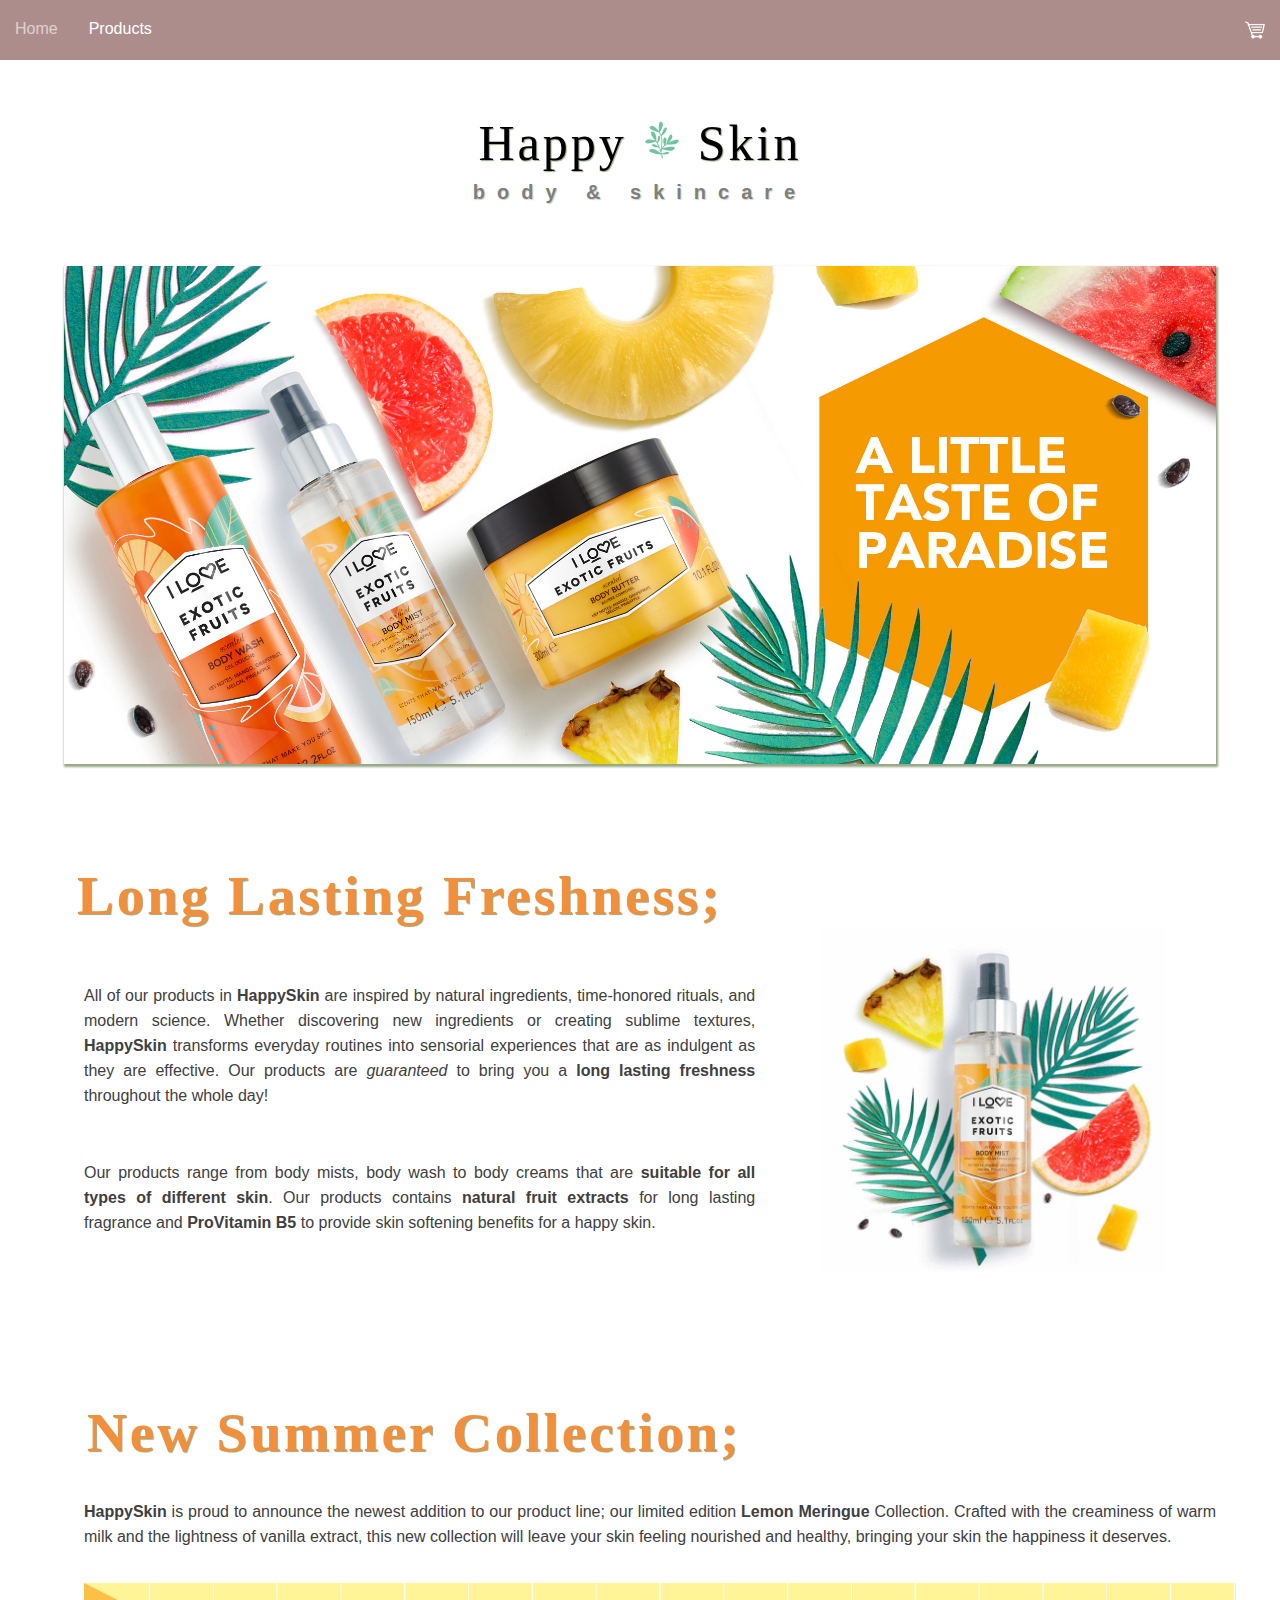
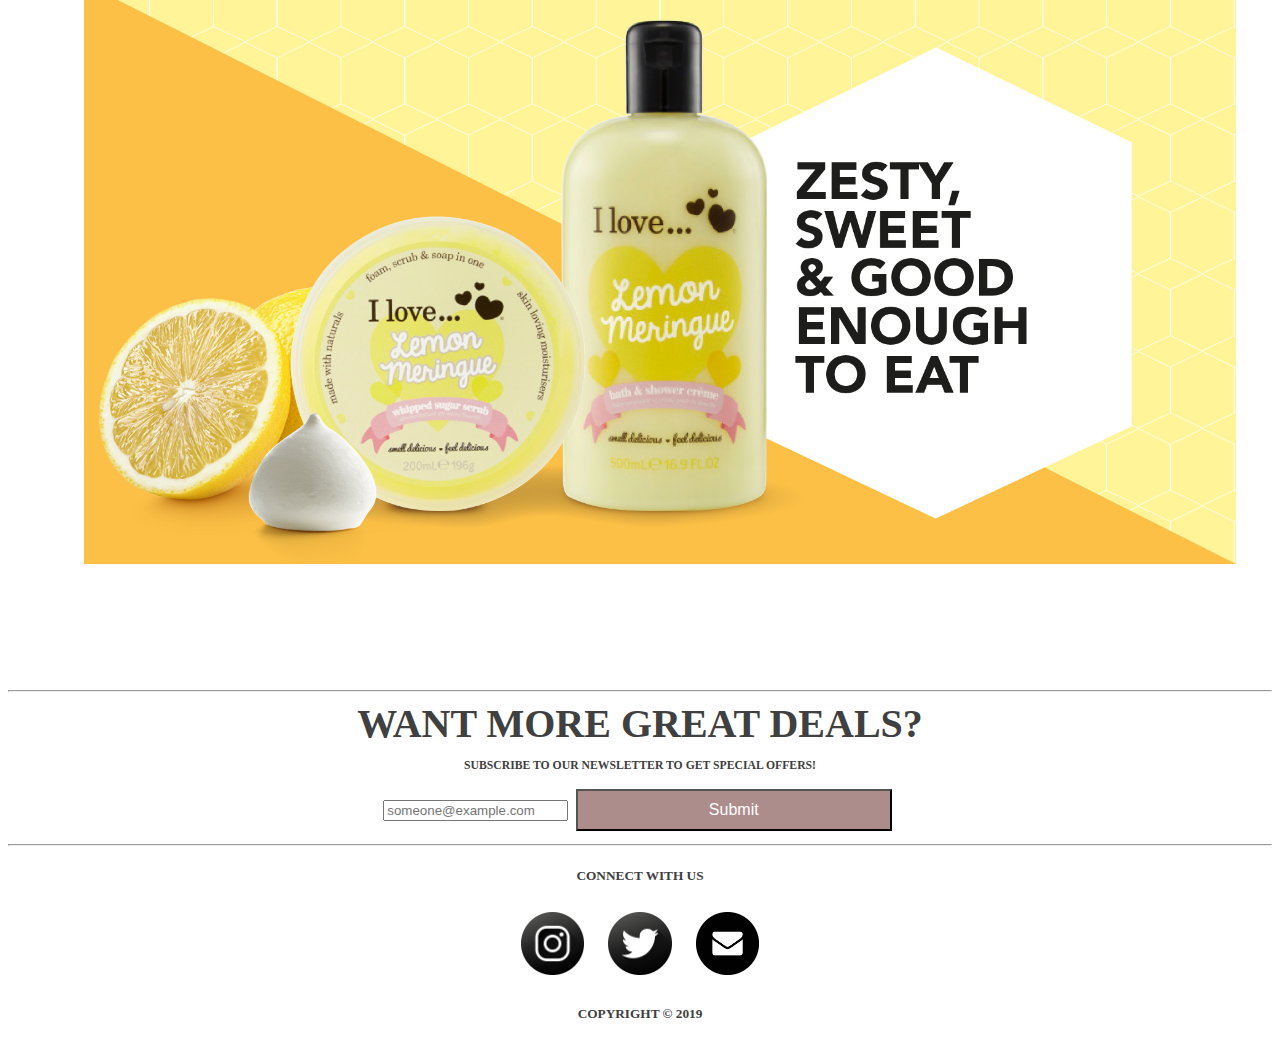
<file: index.html>
<!DOCTYPE html>
<html>
	<head>
		<meta charset="utf-8">
		<title>Home | HappySkin </title>
		<link rel="icon" type="image/jpg" href="images/heart.jpg">
		<link rel="stylesheet" href="main_style.css">
	</head>
	<body>
	
	<!-- Header and Navigation Bar-->
		<header id="header">
		Happy		
		<img height="40" src="images/leaflogo.png" alt="logo">
		Skin
		<h6> body &amp skincare </h6>
		</header>
		<nav class="navbar">
            <a href="index.html">Home</a>
            <div class="dropdown">
                <button class="dropbtn">Products</button>
                <div class="dropdown-content">
                    <a href="bodymist.html">Body Mist</a>
                    <a href="bodywash.html">Body Wash</a>
                    <a href="bodybutter.html">Body Butter</a>
                </div>
            </div>
            <div class="icon">
	
                <a href="#cart"><img height="50%" src="images/cart_icon.png"></a> 
                </div>
            </div>
        </nav>
		<!-- end of header & navigation bar -->
		
		<!-- main container that holds contents of the mainpage -->
		<div class="container1">
			<div class="container2">
				<div class="container3">				
					<div class="content1">
					
					<!-- animation slideshow for the mainpage-->
					<div id="slider">
					<figure>
					
						<img src="images/banner1.jpg" alt="banner">
						<img src="images/banner2.jpg" alt="banner">
						<img src="images/banner3.jpg" alt="banner">
						<img src="images/banner1.jpg" alt="banner">
						<img src="images/banner1.jpg" alt="banner">
					
					</figure>
					</div>
					<!-- end of slideshow -->
					
						<h1> Long Lasting Freshness;</h1>
						<div class="information">
						<p>All of our products in <strong>HappySkin</strong> are inspired by natural ingredients, time-honored rituals, and modern science. Whether discovering new ingredients or creating sublime textures, <strong>HappySkin</strong> transforms everyday routines into sensorial experiences that are as indulgent as they are effective. Our products are <i>guaranteed</i> to bring you a <strong>long lasting freshness</strong> throughout the whole day!</p>					
						<p>Our products range from body mists, body wash to body creams that are <b>suitable for all types of different skin</b>. Our products contains <b>natural fruit extracts</b> for long lasting fragrance and <b>ProVitamin B5</b> to provide skin softening benefits for a happy skin.</p>
						</div>
						<img class="productpic" src="images/productgif.gif">
						
							
					</div>
						<div class="newblock">
						<h1>New Summer Collection;</h1>
							<p><b>HappySkin</b> is proud to announce the newest addition to our product line; our limited edition <strong>Lemon Meringue</strong> Collection. Crafted with the creaminess of warm milk and the lightness of vanilla extract, this new collection will leave your skin feeling nourished and healthy, bringing your skin the happiness it deserves.</p>
							<img class="banner" src="images/newcoll.jpg">
						
						</div>
				</div>
						
			</div>
			
		</div>

	</body>

	<footer>
		<hr>
		<div class="newsletter">
            <h2>Want more great deals?</h2>
            <h3>Subscribe to our newsletter to get special offers!</h3>
            <input type="email" name="email" placeholder="someone@example.com">
            <input class="newbtn" type="submit" name="Subscribe">
        </div>
		<hr>
        <h5>Connect with us</h5>
        <a href="https://www.instagram.com/" target="_blank"><img class="contact" src="images/insta.png"></a>
        <a href="https://www.twitter.com/" target="_blank"><img class="contact" src="images/twt.png"></a>
        <a href="mailto:contact@happyskin.com" target="_top"><img class="contact" src="images/mail.jpg"></a>
        <h5>Copyright &copy; 2019</h5>
	</footer>
</html>
</file>
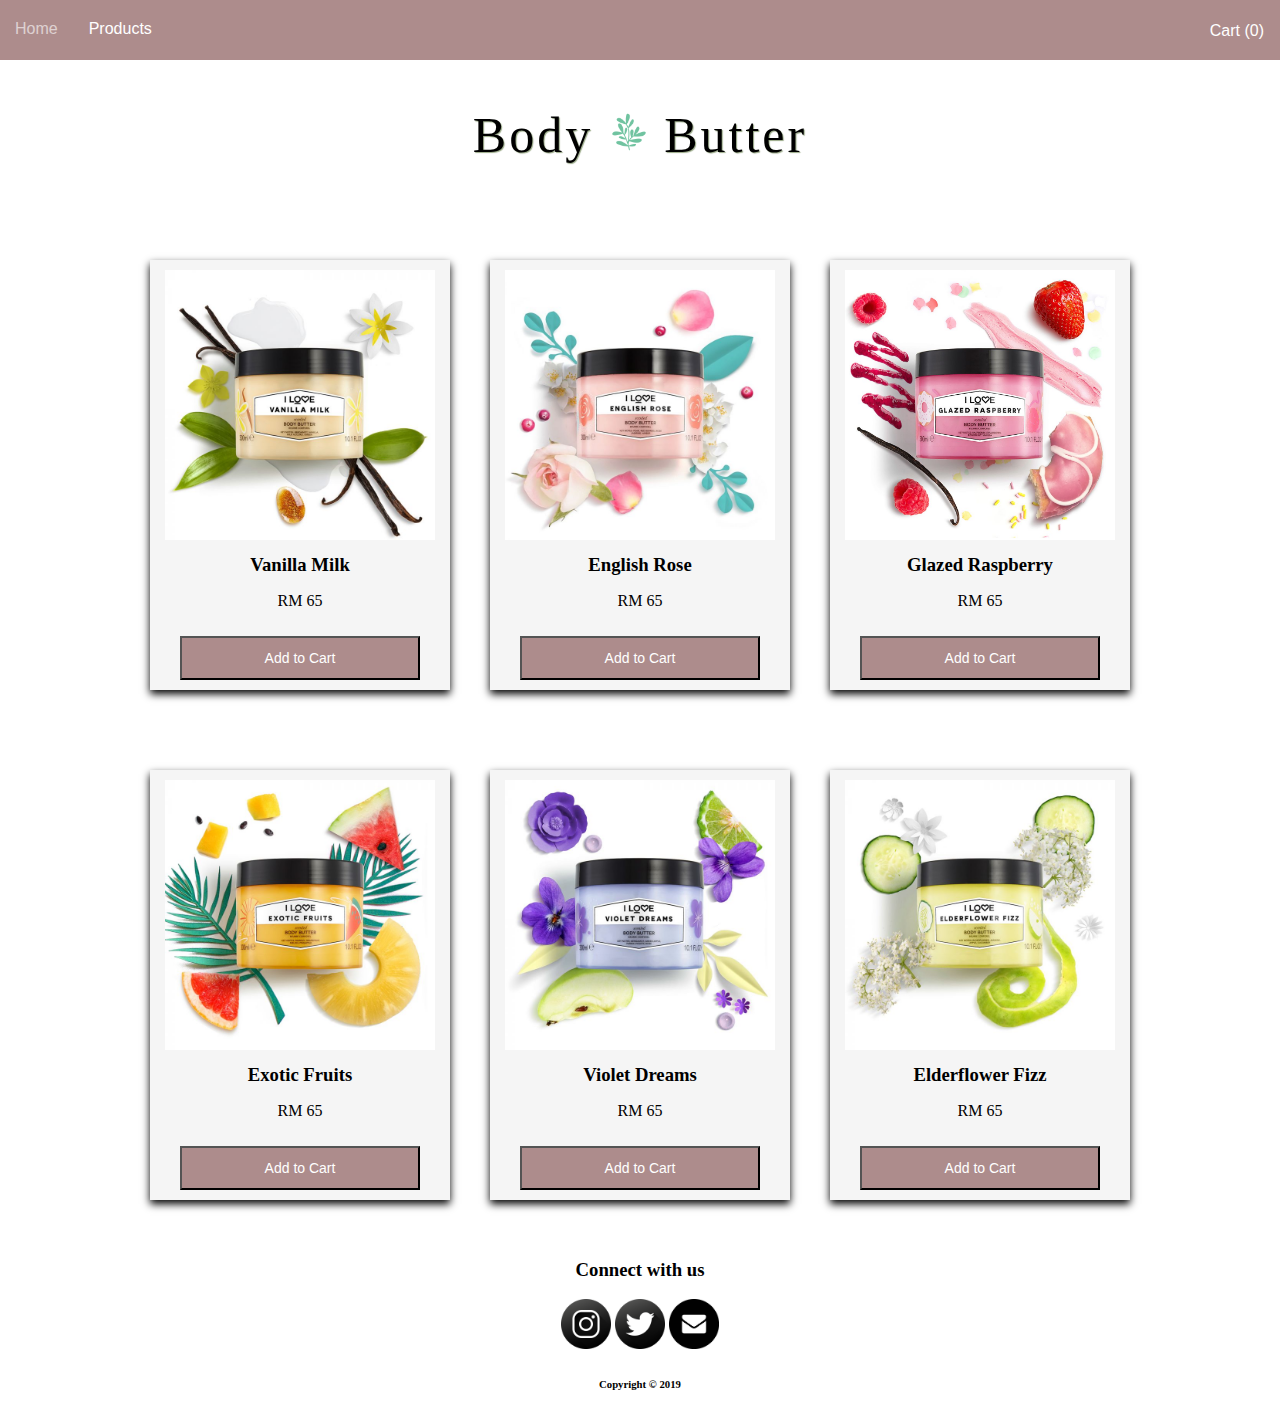
<file: Bodybutter.html>
<!DOCTYPE html>
<html>
    <head>
        <title>Body Butter | HappySkin</title>
        <link rel="icon" type="image/jpg" href="images/heart.jpg">
        <link rel="stylesheet" href="style.css">
        <script src="cart.js" async></script>
    </head>
    <header> 
        <div id="header">
            Body
            <img height="40" src="images/leaflogo.png" alt="logo">
            Butter
        </div>
        <nav class="navbar">
            <a href="index.html">Home</a>
            <div class="dropdown">
                <button class="dropbtn">Products</button>
                <div class="dropdown-content">
                    <a href="bodymist.html">Body Mist</a>
                    <a href="bodywash.html">Body Wash</a>
                    <a href="bodybutter.html">Body Butter</a>
                </div>
            </div> 
            <div class="icon">
                <button id="cart" class="dropbtn">Cart (<span class="cartqty">0</span>)</button>
            </div>
        </nav>
    </header>
                
    <body>
        <div class="container" style="margin-top: 50px;">
            <div class="image">
                <img class= "pic" src="images/butter1.jpg" alt="Body Butter 1">
                <h3 class="title">Vanilla Milk</h3>
                <p class="price">RM 65</p>
                <button class="imgbtn">Add to Cart</button>
            </div>
            <div class="image">
                <img class= "pic" src="images/butter2.jpg" alt="Body Butter 2">
                <h3 class="title">English Rose</h3>
                <p class="price">RM 65</p>
                <button class="imgbtn">Add to Cart</button>
            </div>
            <div class="image">
                <img class= "pic" src="images/butter3.jpg" alt="Body Butter 3">
                <h3 class="title">Glazed Raspberry</h3>
                <p class="price">RM 65</p>
                <button class="imgbtn">Add to Cart</button>
            </div>
        </div>
        <div class="container">
            <div class="image">
                <img class= "pic" src="images/butter4.jpg" alt="Body Butter 4">
                <h3 class="title">Exotic Fruits</h3>
                <p class="price">RM 65</p>
                <button class="imgbtn">Add to Cart</button>
            </div>
            <div class="image">
                <img class= "pic" src="images/butter5.jpg" alt="Body Butter 5">
                <h3 class="title">Violet Dreams</h3>
                <p class="price">RM 65</p>
                <button class="imgbtn">Add to Cart</button>
            </div>
            <div class="image">
                <img class= "pic" src="images/butter6.jpg" alt="Body Butter 6">
                <h3 class="title">Elderflower Fizz</h3>
                <p class="price">RM 65</p>
                <button class="imgbtn">Add to Cart</button>
             </div>
        </div>
    </body>

    <div class="modal" id="mycart">
        <div class="cart-content">
            <span class="close" style="color:black">&times;</span>
            <div class="row"></div>
        </div>
        <div class="checkout">
            <p class="empty">Your shopping cart is empty</p>
            <button class="cartbtn">Check Out</button>
        </div>
    </div>

    <footer>
        <h3>Connect with us</h3>
        <a href="https://www.instagram.com/" target="_blank"><img src="images/insta.png"></a>
        <a href="https://www.twitter.com/" target="_blank"><img src="images/twt.png"></a>
        <a href="mailto:contact@happyskin.com" target="_top"><img src="images/mail.jpg"></a>
        <h6>Copyright &copy; 2019</h6>
    </footer>
</html>
</file>
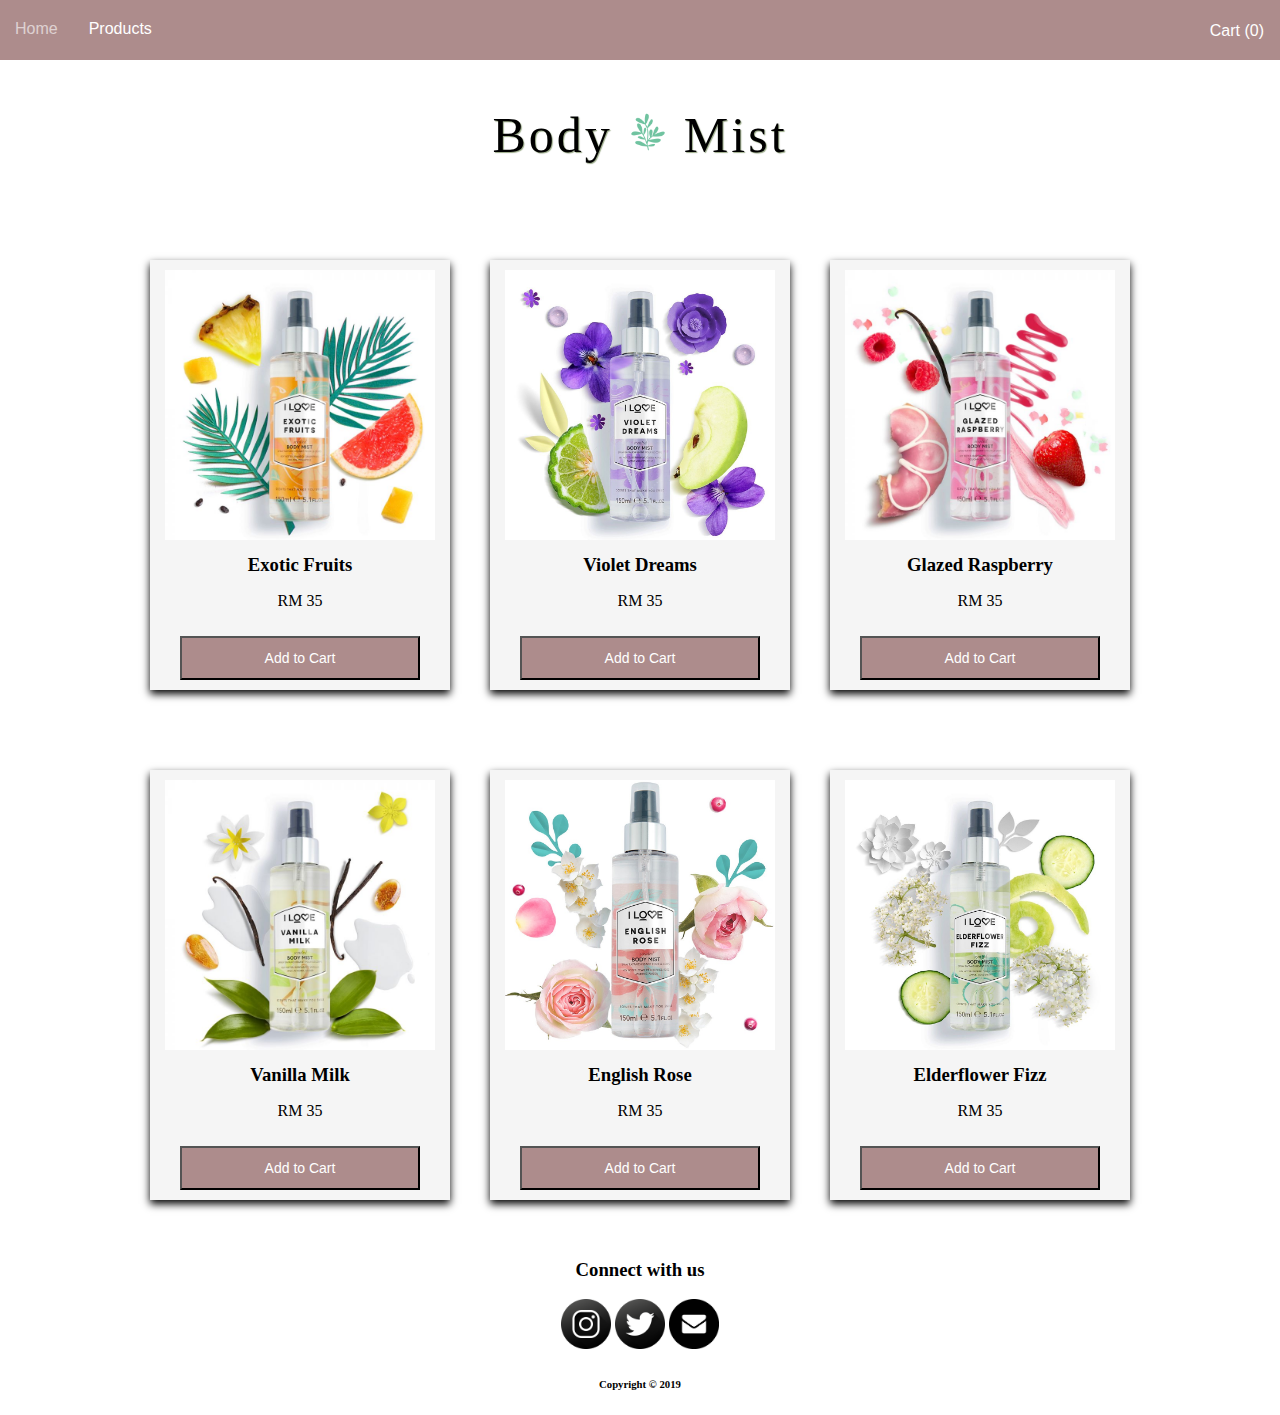
<file: Bodymist.html>
<!DOCTYPE html>
<html>
    <head>
        <title>Body Mist | HappySkin</title>
        <link rel="icon" type="image/jpg" href="images/heart.jpg">
        <link rel="stylesheet" href="style.css">
        <script src="cart.js" async></script>
    </head>
    <header> 
        <div id="header">
            Body		
            <img height="40" src="images/leaflogo.png" alt="logo">
            Mist
        </div>
        <nav class="navbar">
            <a href="index.html">Home</a>
            <div class="dropdown">
                <button class="dropbtn">Products</button>
                <div class="dropdown-content">
                    <a href="bodymist.html">Body Mist</a>
                    <a href="bodywash.html">Body Wash</a>
                    <a href="bodybutter.html">Body Butter</a>
                </div>
            </div> 
            <div class="icon">
                <button id="cart" class="dropbtn">Cart (<span class="cartqty">0</span>)</button>
            </div>
        </nav>
    </header>
        
    <body>
        <div class="container" style="margin-top: 50px;">
            <div class="image">
                <img class= "pic" src="images/product01.jpg" alt="Product 1">
                <h3 class="title">Exotic Fruits</h3>
                <p class="price">RM 35</p>
                <button class="imgbtn">Add to Cart</button>
            </div>
            <div class="image">
                <img class= "pic" src="images/product02.jpg" alt="Product 2">
                <h3 class="title">Violet Dreams</h3>
                <p class="price">RM 35</p>
                <button class="imgbtn">Add to Cart</button>
            </div>
            <div class="image">
                <img class= "pic" src="images/product03.jpg" alt="Product 3">
                <h3 class="title">Glazed Raspberry</h3>
                <p class="price">RM 35</p>
                <button class="imgbtn">Add to Cart</button>
            </div>
        </div>
        <div class="container">
            <div class="image">
                <img class= "pic" src="images/product04.jpg" alt="Product 4">
                <h3 class="title">Vanilla Milk</h3>
                <p class="price">RM 35</p>
                <button class="imgbtn">Add to Cart</button>
            </div>
            <div class="image">
                <img class= "pic" src="images/product05.jpg" alt="Product 5">
                <h3 class="title">English Rose</h3>
                <p class="price">RM 35</p>
                <button class="imgbtn">Add to Cart</button>
            </div>
            <div class="image">
                <img class= "pic" src="images/product06.jpg" alt="Product 6">
                <h3 class="title">Elderflower Fizz</h3>
                <p class="price">RM 35</p>
                <button class="imgbtn">Add to Cart</button>
            </div>
        </div>
    </body>

    <div class="modal" id="mycart">
        <div class="cart-content">
            <span class="close" style="color:black">&times;</span>
            <div class="row"></div>
        </div>
        <div class="checkout">
            <p class="empty">Your shopping cart is empty</p>
            <button class="cartbtn">Check Out</button>
        </div>
    </div>
    
    <footer>
        <h3>Connect with us</h3>
        <a href="https://www.instagram.com/" target="_blank"><img src="images/insta.png"></a>
        <a href="https://www.twitter.com/" target="_blank"><img src="images/twt.png"></a>
        <a href="mailto:contact@happyskin.com" target="_top"><img src="images/mail.jpg"></a>
        <h6>Copyright &copy; 2019</h6>
    </footer>
</html>
</file>
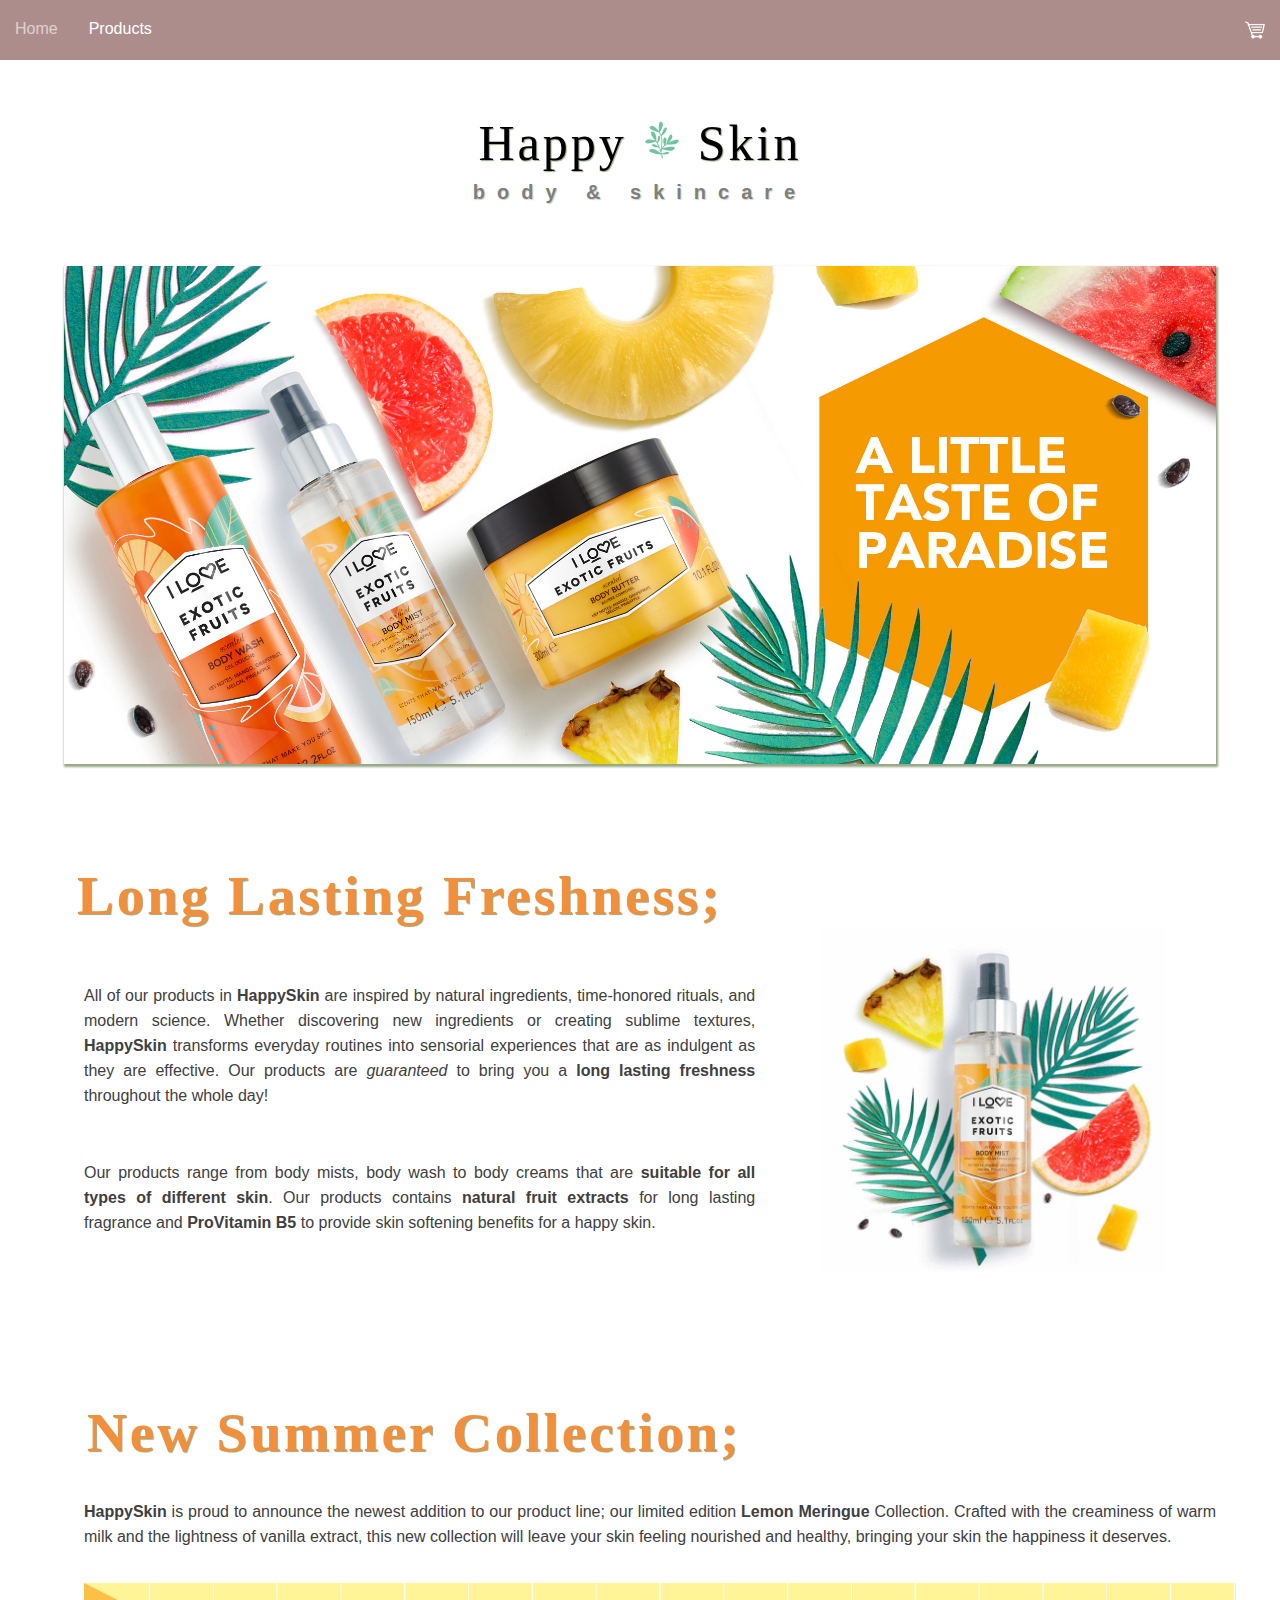
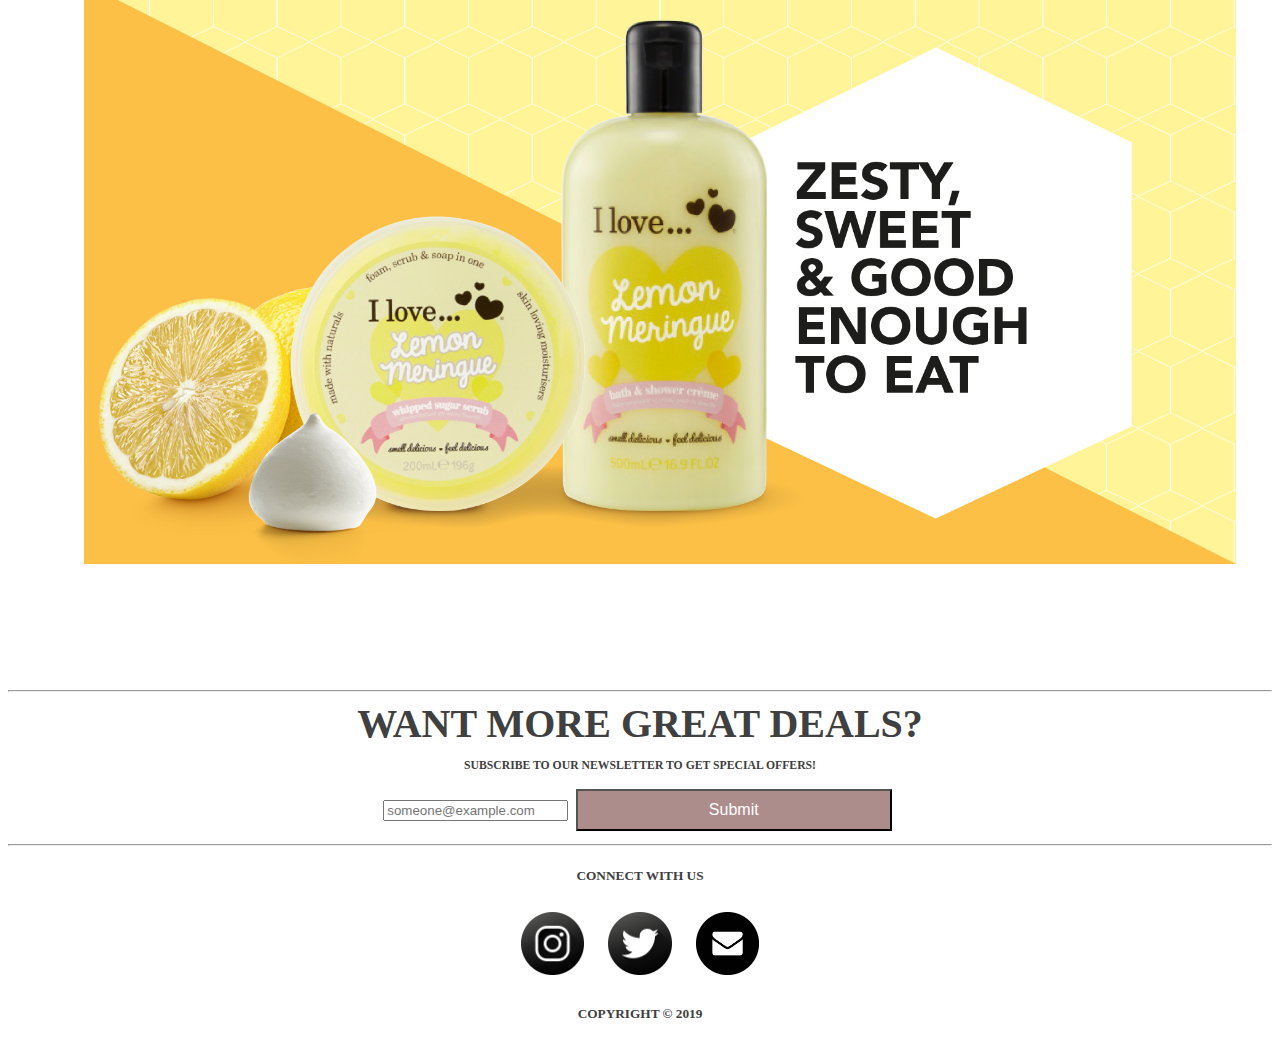
<file: Main_old.html>
<!DOCTYPE html>
<html>
	<head>
		<meta charset="utf-8">
		<title>Home | HappySkin </title>
		<link rel="icon" type="image/jpg" href="images/heart.jpg">
		<link rel="stylesheet" href="main_style.css">
	</head>
	<body>
	
	<!-- Header and Navigation Bar-->
		<header id="header">
		Happy		
		<img height="40" src="images/leaflogo.png" alt="logo">
		Skin
		<h6> body &amp skincare </h6>
		</header>
		<nav class="navbar">
            <a href="Main_old.html">Home</a>
            <div class="dropdown">
                <button class="dropbtn">Products</button>
                <div class="dropdown-content">
                    <a href="bodymist.html">Body Mist</a>
                    <a href="bodywash.html">Body Wash</a>
                    <a href="bodybutter.html">Body Butter</a>
                </div>
            </div>
            <div class="icon">
	
                <a href="#cart"><img height="50%" src="images/cart_icon.png"></a> 
                </div>
            </div>
        </nav>
		<!-- end of header & navigation bar -->
		
		<!-- main container that holds contents of the mainpage -->
		<div class="container1">
			<div class="container2">
				<div class="container3">				
					<div class="content1">
					
					<!-- animation slideshow for the mainpage-->
					<div id="slider">
					<figure>
					
						<img src="images/banner1.jpg" alt="banner">
						<img src="images/banner2.jpg" alt="banner">
						<img src="images/banner3.jpg" alt="banner">
						<img src="images/banner1.jpg" alt="banner">
						<img src="images/banner1.jpg" alt="banner">
					
					</figure>
					</div>
					<!-- end of slideshow -->
					
						<h1> Long Lasting Freshness;</h1>
						<div class="information">
						<p>All of our products in <strong>HappySkin</strong> are inspired by natural ingredients, time-honored rituals, and modern science. Whether discovering new ingredients or creating sublime textures, <strong>HappySkin</strong> transforms everyday routines into sensorial experiences that are as indulgent as they are effective. Our products are <i>guaranteed</i> to bring you a <strong>long lasting freshness</strong> throughout the whole day!</p>					
						<p>Our products range from body mists, body wash to body creams that are <b>suitable for all types of different skin</b>. Our products contains <b>natural fruit extracts</b> for long lasting fragrance and <b>ProVitamin B5</b> to provide skin softening benefits for a happy skin.</p>
						</div>
						<img class="productpic" src="images/productgif.gif">
						
							
					</div>
						<div class="newblock">
						<h1>New Summer Collection;</h1>
							<p><b>HappySkin</b> is proud to announce the newest addition to our product line; our limited edition <strong>Lemon Meringue</strong> Collection. Crafted with the creaminess of warm milk and the lightness of vanilla extract, this new collection will leave your skin feeling nourished and healthy, bringing your skin the happiness it deserves.</p>
							<img class="banner" src="images/newcoll.jpg">
						
						</div>
				</div>
						
			</div>
			
		</div>

	</body>

	<footer>
		<hr>
		<div class="newsletter">
            <h2>Want more great deals?</h2>
            <h3>Subscribe to our newsletter to get special offers!</h3>
            <input type="email" name="email" placeholder="someone@example.com">
            <input class="newbtn" type="submit" name="Subscribe">
        </div>
		<hr>
        <h5>Connect with us</h5>
        <a href="https://www.instagram.com/" target="_blank"><img class="contact" src="images/insta.png"></a>
        <a href="https://www.twitter.com/" target="_blank"><img class="contact" src="images/twt.png"></a>
        <a href="mailto:contact@happyskin.com" target="_top"><img class="contact" src="images/mail.jpg"></a>
        <h5>Copyright &copy; 2019</h5>
	</footer>
</html>
</file>
<file: main_style.css>
#header{
    font-size: 50px;
    font-family: Georgia;
    font-variant: Small Caps;
    line-height: 1.4;
    text-align: center;
    letter-spacing: 3px;
    color: black;
    margin-top: 100px;
    text-shadow: 1px 1px 1px #98A886;
    }
    
#slider{
    margin-top: 40px;
    overflow: hidden;
    display: block;
    box-shadow: 1px 2px 2px 1px #98A886;
    }

#slider figure{
    position: relative;
    width: 500%;
    margin: 0;
    left: 0;
    animation: 20s slider infinite;
    }
    
#slider figure img{
    float: left;
    width: 20%;
    }
    
@keyframes slider{
    0%{
        left: 0;
        }
    20%{
        left: 0;
        }
    25%{
        left: -100%;
        }
    45%{
        left: -100%;
        }
    50%{
        left: -200%;
        }
    70%{
        left: -200%;
        }
    75%{
        left: -300%;
        }
    90%{
        left: -300%;
        }
    100%{
        left: -400%;
        }
    }
    
#new{
    color: #D4AA7D;
    }
    

body{
    overflow: auto;
    height: 1000px;
    display: flex;
    flex-direction: column;
    }
    
h1{
    margin: 0;
    font-size: 55px;
    padding: 100px 0px 0px 13px;
    letter-spacing: 3px;
    font-family: Times;
    color: #F28F3B;
    text-shadow: 1px 1px 1px #98A886;
    }

p{
    margin: 0;
    padding: 17px 10px;
    font-family: Arial;
    font-size: 16px;
    line-height: 25px;
    color: #404040;
    text-align: justify;
    padding-top: 35px;
    }

h6{
    font-size: 20px;
    margin: 0;
    letter-spacing:4px;
    opacity: 0.5;
    text-transform: lowercase;
    font-family: arial;
    letter-spacing: 12px;
    }
    
        
.information{
        padding-top: 50px;
        padding: 17px 10px;
        width: 60%;
        margin-top: 4px;
        float: left;
        }

.tester1{
    margin-bottom: 30px;
    padding: 5px;
    padding-left: 55px;
    width: 20%;
    }
    
.banner{
    margin: 0;
    margin-bottom: 80px;
    padding: 17px 10px;
    width: 100%;
    }

.newblock{
    margin-top: 5px;
    padding: 17px 10px;
    width: 100%;
    float: left;
    }
    
.container1{
    width: 98%;
    margin: auto;
    margin-top: 10px;
    }

.container2{
    width: 100%;
    margin: auto;
    padding-top: 10px;
    }

.container3{
    width: 93%;
    height: 100%;
    margin: auto;
    font-family: arial;
    }
    
.content1{
    width: 100%;
    font-family: arial;
    }

.testing{
    margin-top: 1px;
    padding: 5px 10px;
    width: 7%;
    }
    

.contact{
    margin-top: 1px;
    padding: 5px 10px;
    width: 5%;
    }


.navbar{
        flex-direction: row;
        overflow: hidden;
        position: absolute;
        top: 0;
        left: 0;
        width: 100%;
        background-color: rgb(173, 140, 140);
        font-family:Verdana, Geneva, Tahoma, sans-serif;
    }
    .navbar a{
        float: left;
        font-size: 16px;
        color: white;
        text-align: center;
        padding: 20px 15px 0px;
        text-decoration: none;
        height: 40px;
    }
    .navbar input{
        float:left;
        font-size: inherit;
        margin: 15px 10px;
        width: 20%;
    }
    .dropdown{
        float: left;
        overflow: hidden;
    }
    .dropbtn{
        font-size: 16px;
        border: none;
        outline: none;
        color: white;
        padding: 14px 16px;
        height: 58px;
        font-family: inherit;
        margin: 0px;
        cursor: pointer;
    }
    .navbar a:hover, .dropdown:hover .dropbtn{
        opacity: 0.6;
    }
    .dropdown-content{
        display: none;
        position: fixed;
        text-align: center;
        background-color: #f9f9f9;
        min-width: 160px;
    }
    .dropdown-content a{
        float:none;
        padding: 12px 16px;
        display: block;
        text-align:left;
        color: black;
    }
    .dropdown-content a:hover{
        background-color: #FFDAC1;
    }
    .dropdown:hover .dropdown-content{
        display: block;
        }
    .icon{
        float:right;
        overflow: hidden;  
        }
    button{
        background-color:inherit;;
        }
    .navbar .icon button{
        padding-top:17px
        }
    .icon .dropdown-content{
        position:fixed;
        right: 1px;
        text-align: center;
        }
        
    .productpic{
        width: 30%;
        float: right;
        padding-right: 50px;
        margin-bottom: 7px;
        }
    
    .pic1{
        width: 8%;
        padding: 20px 30px 20px 30px;
        margin-top: 4px;
        align: center;
        }
    
    footer{
        text-transform: uppercase;
        position: relative;
        text-align: center;
        width: 100%;
        bottom: 0;
        color: #404040;   
    }

    footer img{
        width: 70px;
        padding: 10px;
    }
    
                .newsletter{
        width: 50%;
        font-size: 10px;
        position: relative;
        text-align: center;
        left: 25%;
    }
    .newsletter h2{
        font-size: 40px;
        font-weight: bolder;
        margin: 0;
    }
    .newbtn{
        background-color: rgb(173, 140, 140);
        color: white;
        width: 50%;
        font-size:16px;
        padding: 10px;
        margin: 5px;
    }
</file>
<file: style.css>
body{
    background-color: white;
}
#header{
    font-size: 50px;
    font-family: Georgia;
    font-variant: Small Caps;
    line-height: 1.4;
    text-align: center;
    letter-spacing: 3px;
    color: black;
    margin-top: 100px;
    text-shadow: 1px 1px 1px #98A886;
}
.navbar{
    overflow: hidden;
    position: fixed;
    min-width: max-content;
    top: 0;
    left: 0;
    width: 100%;
    background-color: rgb(173, 140, 140);
    font-family:Verdana, Geneva, Tahoma, sans-serif;
}
.navbar a{
    float: left;
    font-size: 16px;
    color: white;
    text-align: center;
    padding: 20px 15px 0px;
    text-decoration: none;
    height: 40px;
}

.dropdown{
    float: left;
    overflow: hidden;
}
.dropbtn{
    font-size: 16px;
    border: none;
    outline: none;
    color: white;
    padding: 14px 16px;
    height: 58px;
    font-family: inherit;
    margin: 0px;
    cursor: pointer;
}
.navbar a:hover, .dropdown:hover .dropbtn{
    opacity: 0.6;
}
.dropdown-content{
    display: none;
    position: fixed;
    text-align: center;
    background-color: #f9f9f9;
    min-width: 160px;
}
.dropdown-content a{
    float:none;
    padding: 12px 16px;
    display: block;
    color: black;
    text-align:left;
}
.dropdown-content a:hover{
    background-color: #FFDAC1;
}
.dropdown:hover .dropdown-content{
    display: block;
}
.icon{
    float:right;
    overflow: hidden;  
    
}
.qty{
    color: white;
    position: inherit;
}

button{
    background-color:inherit;
}
.navbar .icon button{
    padding-top:17px
}
.icon .dropdown-content{
    position:fixed;
    right: 1px;
    text-align: center;
}
.image{
    margin: 40px 20px;
    text-align: center;
    box-shadow: 0px 4px 8px 0;
    background-color: whitesmoke;
    width: 300px;
}
.price{
    color: inherit;
    font-size: 12pt;
}
.imgbtn{
    padding: 12px;
    margin:10px;
    text-align: center;
    color: white;
    background-color: rgb(173, 140, 140);
    width: 80%;
    font-size: 14px;
    cursor: pointer;
}

.pic{
    width: 90%;
    max-height: 300px;
    padding: 0;
    margin:10px 5px;
}
.container{
    display:flex;
    flex-direction: row;
    justify-content: center; 
}
.title{
    margin: 0px;
}
footer{
    position: relative;
    text-align: center;
    width: 100%;
    height: max-content;
    margin-bottom: 0;
    color: black;   
}
footer p{
    padding-bottom: 10px;
}

footer img{
    width: 50px;
}
.modal{
    display:none;
    width: 60%;
    max-height: 50%;
    position: fixed;
    left: 20%;
    right: 20%;
    top: 25%;
    text-align: center;
    font: black;
    background-color: white;
    border: 2px solid;
}

input[name="email"]{
    font-size: 14px;
    padding: 5px;
    margin: 16px 5px;
    width: 70%;
}
.close{
    position: absolute;
    top: 5px;
    right: 15px;
    cursor: pointer;
    font-size: 30px;
    color: white;
}
.close:hover{
    opacity: 0.6;
}
.newsletter{
    width: 50%;
    position: relative;
    text-align: center;
    left: 25%;
}
.newsletter h2{
    font-size: 40px;
    font-weight: bolder;
    margin: 0;
}
.newbtn{
    background-color: rgb(173, 140, 140);
    color: white;
    width: 50%;
    font-size:16px;
    padding: 10px;
    margin: 5px;
}
.cartbtn{
    display: none;
    background-color: rgb(173, 140, 140);
    color: white;
    width: 20%;
    font-size:12px;
    padding: 5px;
    margin: 15px;
}
.modal-content {
    background-color: #fefefe;
    margin: 15% auto; 
    padding: 20px;
    border: 1px solid #888;
    width: 80%;
}
.row{
    margin: 3px;
    padding: 3px;
    justify-content: space-between;
}

.cart-content{
    max-height: calc(100vh - 400px);
    overflow-y: auto;
}
.testing{
    margin-top: 1px;
    padding: 5px 10px;
    width: 7%;
}
</file>
